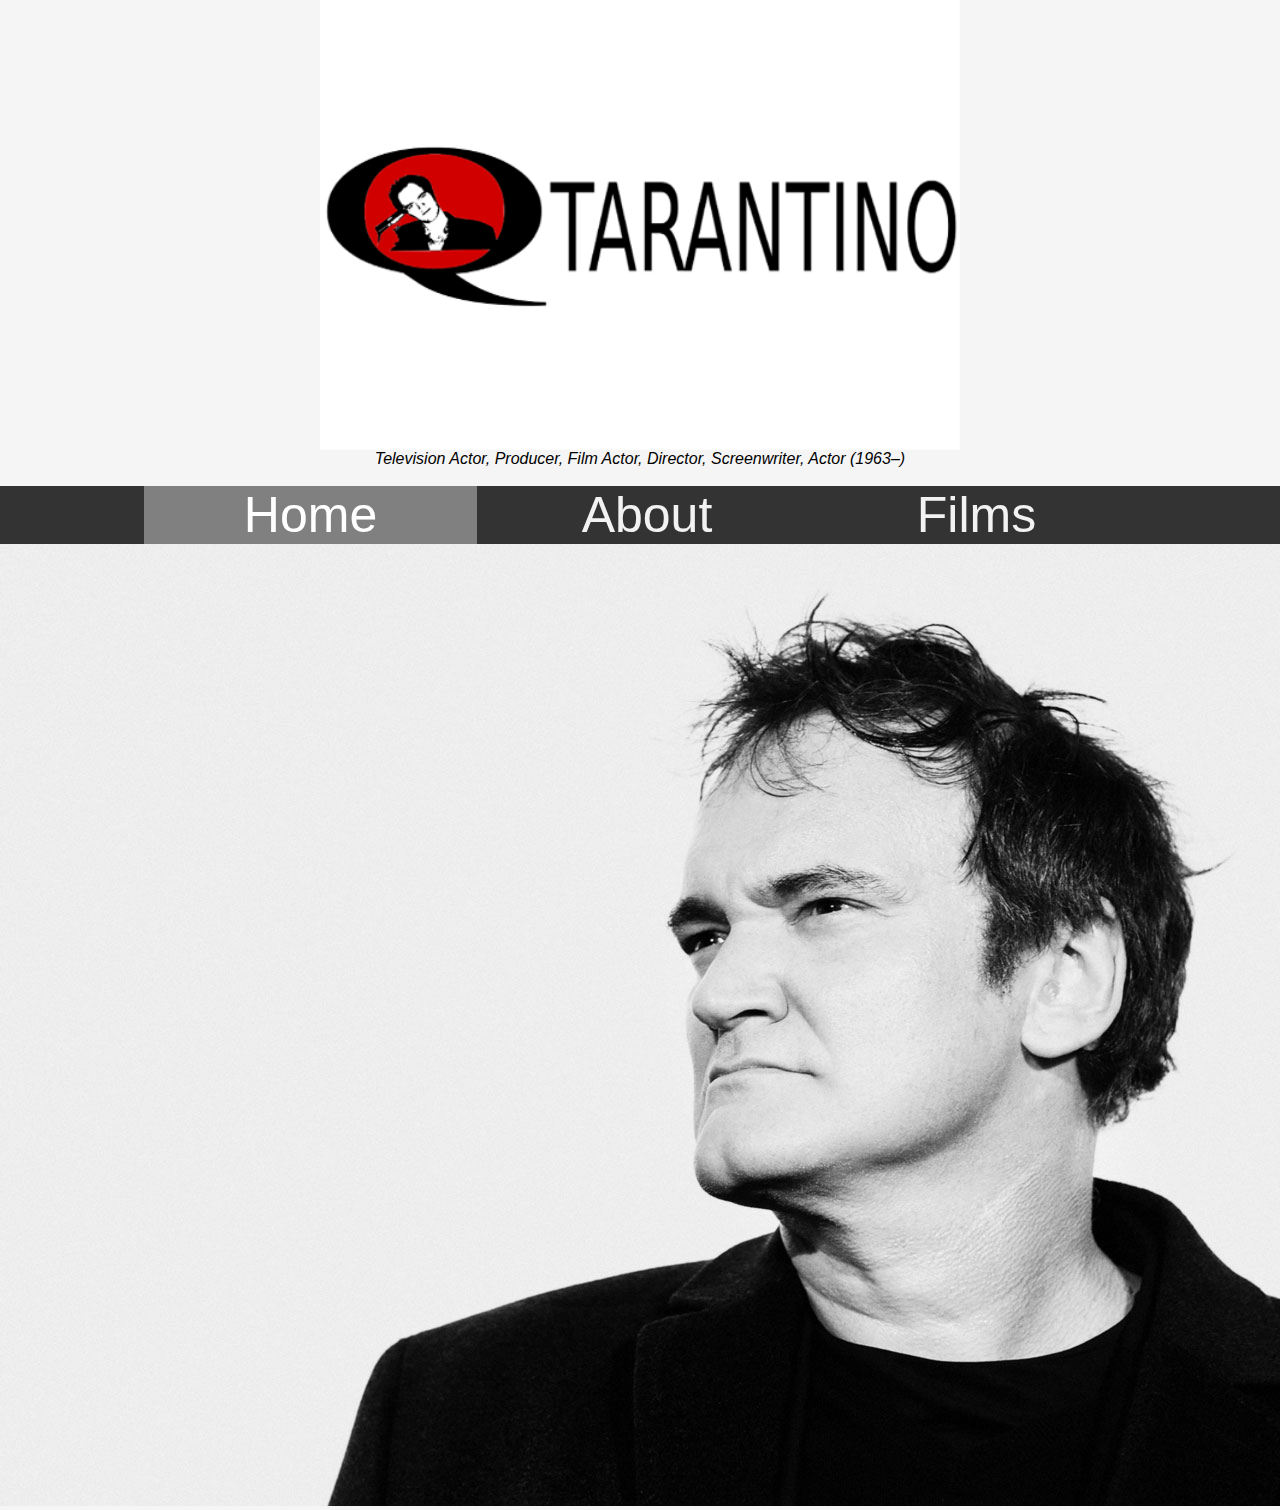
<file: index.html>
<!DOCTYPE html>
  <html lang="en">
  <head>
    <meta charset="UTF-8">
      <link rel="stylesheet" href="style1.css"/>
      <img class="center" src="logo.png" alt="logo" widht="500px" height="450px">
      <link rel="shortcut icon" href="logo.png" type="img/x-icon">
    <title>Tarantino</title>
  </head>
  <body>
    <p class="q"><i>Television Actor, Producer, Film Actor, Director, Screenwriter, Actor (1963–)</i></p>
    <br>
    <div class="topnav">
  <a class="active" href="index.html">Home</a>
  <a href="about.html">About</a>
  <a href="films.html">Films</a>
</div>
<img src="images/tarantino1.jpg" title="Quentin Tarantino" alt="Tarantino" width="auto" height="auto">
</body>
</html>
</file>
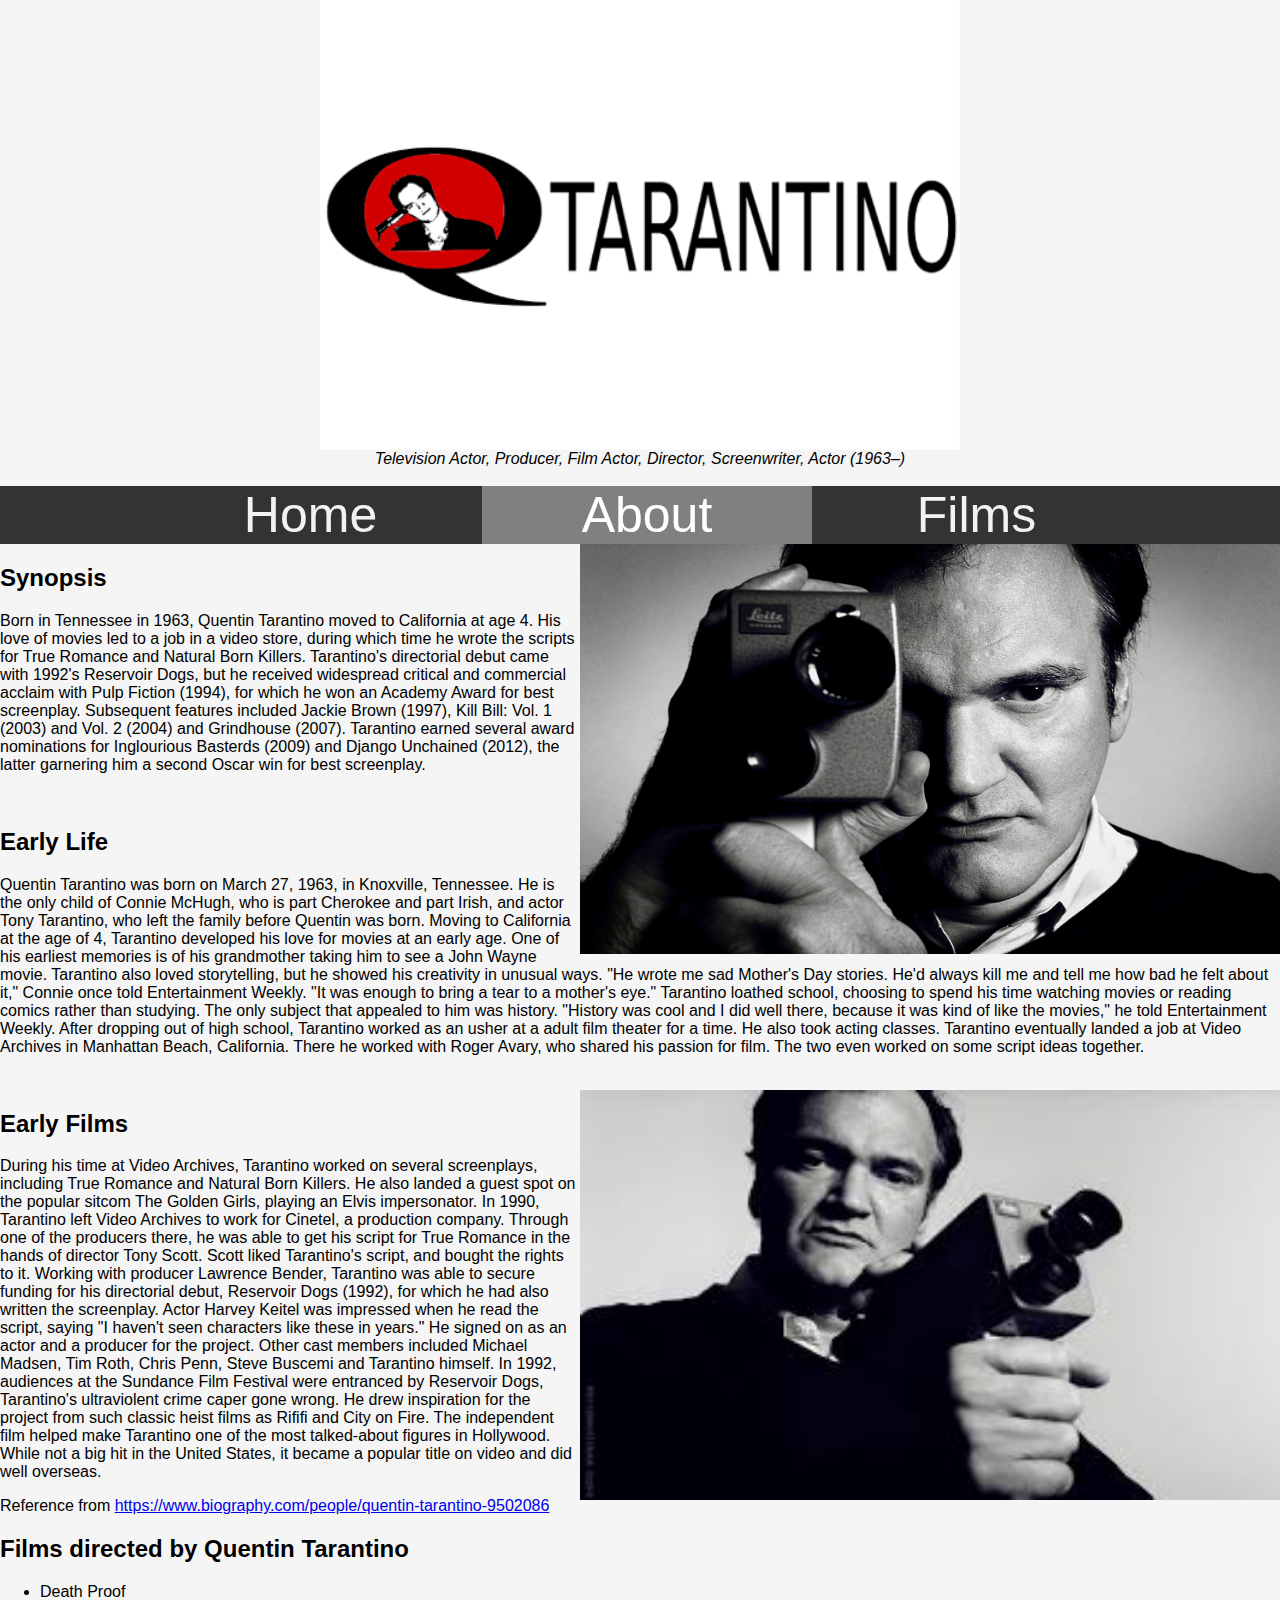
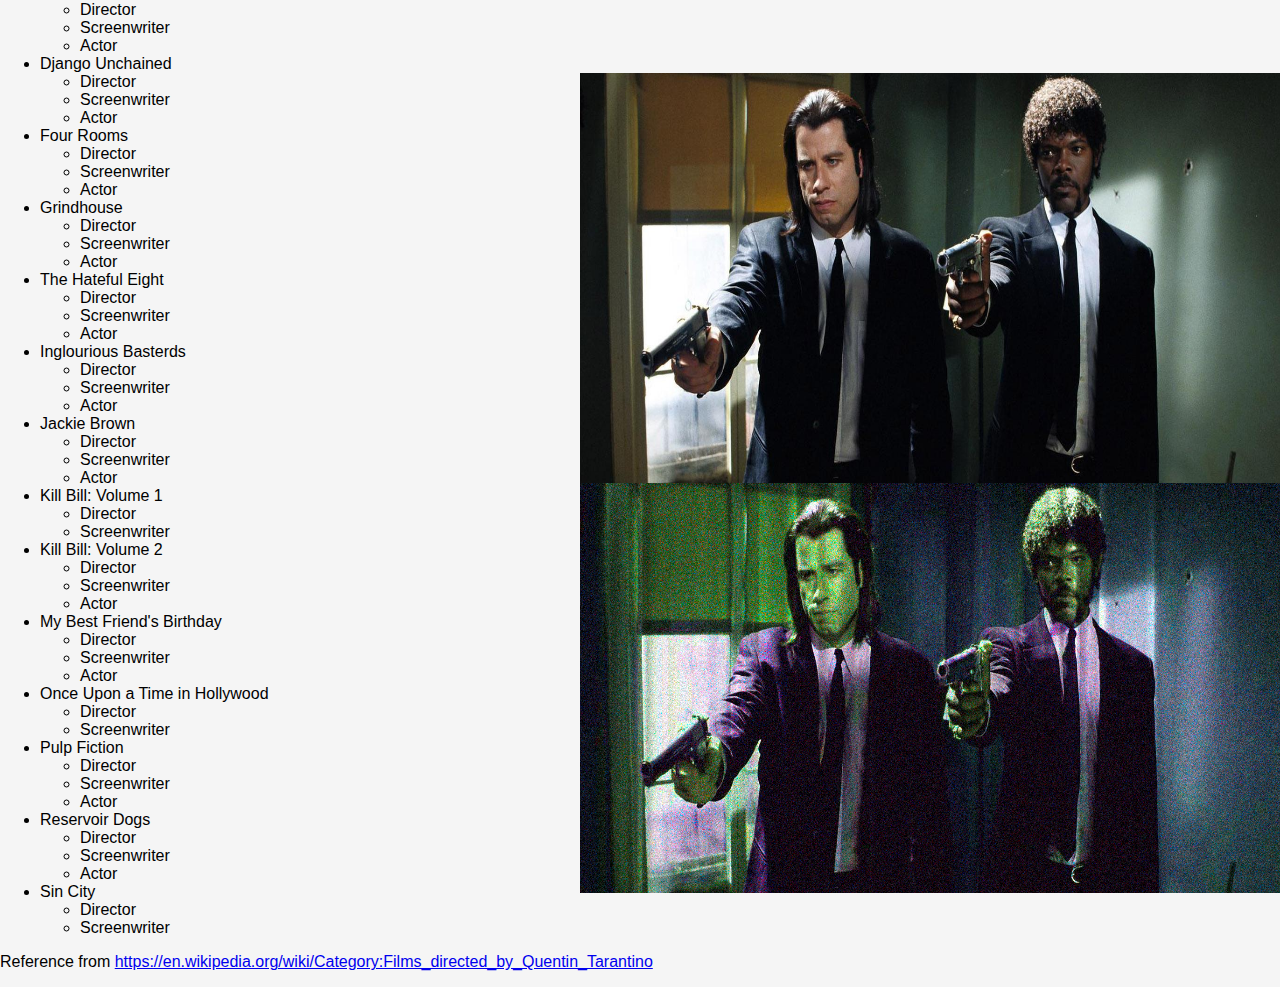
<file: about.html>
<!DOCTYPE html>
  <html lang="en">
  <head>
    <meta charset="UTF-8">
      <link rel="stylesheet" href="style2.css"/>
          <img class="center" src="logo.png" alt="logo" widht="500px" height="450px">
          <link rel="shortcut icon" href="logo.png" type="img/x-icon">

    <title>Tarantino</title>
  </head>
  <body>
    <p class="q"><i>Television Actor, Producer, Film Actor, Director, Screenwriter, Actor (1963–)</i></p>
    <br>
    <div class="topnav">
  <a href="index.html">Home</a>
  <a class="active"href="about.html">About</a>
  <a href="films.html">Films</a>
</div>
<img src="images/tarantino2.jpg" title="Tarantino" alt="Tarantino" style="float:right;width:700px;height:410px;">
<h2>Synopsis</h2>
<p>Born in Tennessee in 1963, Quentin Tarantino moved to California at age 4. His love of movies led to a job in a video store,
  during which time he wrote the scripts for True Romance and Natural Born Killers. Tarantino's directorial debut came
  with 1992's Reservoir Dogs, but he received widespread critical and commercial acclaim with Pulp Fiction (1994),
  for which he won an Academy Award for best screenplay. Subsequent features included Jackie Brown (1997),
  Kill Bill: Vol. 1 (2003) and Vol. 2 (2004) and Grindhouse (2007). Tarantino earned several award nominations
  for Inglourious Basterds (2009) and Django Unchained (2012), the latter garnering him a second Oscar win for best screenplay.
</p>

<br>
<h2>Early Life</h2>
<p>Quentin Tarantino was born on March 27, 1963, in Knoxville, Tennessee. He is the only child of Connie McHugh, who is part Cherokee
  and part Irish, and actor Tony Tarantino, who left the family before Quentin was born.
  Moving to California at the age of 4, Tarantino developed his love for movies at an early age. One of his earliest memories is of his
  grandmother taking him to see a John Wayne movie. Tarantino also loved storytelling, but he showed his creativity in unusual ways.
  "He wrote me sad Mother's Day stories. He'd always kill me and tell me how bad he felt about it," Connie once told Entertainment Weekly.
   "It was enough to bring a tear to a mother's eye."
   Tarantino loathed school, choosing to spend his time watching movies or reading comics rather than studying. The only subject that
   appealed to him was history. "History was cool and I did well there, because it was kind of like the movies," he told Entertainment Weekly.
   After dropping out of high school, Tarantino worked as an usher at a adult film theater for a time. He also took acting classes. Tarantino
   eventually landed a job at Video Archives in Manhattan Beach, California. There he worked with Roger Avary, who shared his passion for film.
   The two even worked on some script ideas together.
</p>
<br>
<img src="images/a.jpeg" title="Tarantino" alt="Tarantino" style="float:right;width:700px;height:410px;">

<h2>Early Films</h2>
<p>During his time at Video Archives, Tarantino worked on several screenplays, including True Romance and Natural Born Killers. He also landed
   a guest spot on the popular sitcom The Golden Girls, playing an Elvis impersonator. In 1990, Tarantino left Video Archives to work for Cinetel,
    a production company. Through one of the producers there, he was able to get his script for True Romance in the hands of director Tony Scott.
     Scott liked Tarantino's script, and bought the rights to it.
     Working with producer Lawrence Bender, Tarantino was able to secure funding for his directorial debut, Reservoir Dogs (1992), for which he
     had also written the screenplay. Actor Harvey Keitel was impressed when he read the script, saying "I haven't seen characters like these in years."
      He signed on as an actor and a producer for the project. Other cast members included Michael Madsen, Tim Roth, Chris Penn, Steve Buscemi and Tarantino himself.
      In 1992, audiences at the Sundance Film Festival were entranced by Reservoir Dogs, Tarantino's ultraviolent crime caper gone wrong. He drew inspiration
      for the project from such classic heist films as Rififi and City on Fire. The independent film helped make Tarantino one of the most talked-about figures in
      Hollywood. While not a big hit in the United States, it became a popular title on video and did well overseas.
</p>
<p>Reference from <a href="https://www.biography.com/people/quentin-tarantino-9502086">https://www.biography.com/people/quentin-tarantino-9502086</a></p>
<h2>Films directed by Quentin Tarantino</h2>
<ul>
  <li>Death Proof
    <ul>
      <li>Director</li>
      <li>Screenwriter</li>
      <li>Actor</li>
    </ul>
  </li>

  <li>Django Unchained

    <ul>
      <img src="images/tarantino3.jpg" title="Pulp Fiction" alt="pulp fiction scene" style="float:right;width:700px;height:410px;">
      <li>Director</li>
      <li>Screenwriter</li>
      <li>Actor</li>
    </ul>
  </li>

  <li>Four Rooms
    <ul>
      <li>Director</li>
      <li>Screenwriter</li>
      <li>Actor</li>
    </ul>
  </li>
  <li>Grindhouse
    <ul>
      <li>Director</li>
      <li>Screenwriter</li>
      <li>Actor</li>
    </ul>
  </li>
  <li>The Hateful Eight
    <ul>
      <li>Director</li>
      <li>Screenwriter</li>
      <li>Actor</li>
    </ul>
  </li>
  <li>Inglourious Basterds
    <ul>
      <li>Director</li>
      <li>Screenwriter</li>
      <li>Actor</li>
    </ul>
  </li>
  <li>Jackie Brown
    <ul>
      <li>Director</li>

      <li>Screenwriter</li>
      <img src="images/tarantino4.png" title="Pulp Fiction" alt="gimp" style="float:right;width:700px;height:410px;">
      <li>Actor</li>

    </ul>
  </li>
  <li>Kill Bill: Volume 1
    <ul>
      <li>Director</li>
      <li>Screenwriter</li>
    </ul>
  </li>
  <li>Kill Bill: Volume 2
    <ul>
      <li>Director</li>
      <li>Screenwriter</li>
      <li>Actor</li>
    </ul>
  </li>
  <li>My Best Friend's Birthday
    <ul>
      <li>Director</li>
      <li>Screenwriter</li>
      <li>Actor</li>
    </ul>
  </li>
  <li>Once Upon a Time in Hollywood
    <ul>
      <li>Director</li>
      <li>Screenwriter</li>
    </ul>
  </li>
  <li>Pulp Fiction
    <ul>
      <li>Director</li>
      <li>Screenwriter</li>
      <li>Actor</li>
    </ul>
  </li>
  <li>Reservoir Dogs
    <ul>
      <li>Director</li>
      <li>Screenwriter</li>
      <li>Actor</li>
    </ul>
  </li>
  <li>Sin City
    <ul>
      <li>Director</li>
      <li>Screenwriter</li>
    </ul>
  </li>
</ul>
<p>Reference from <a href="https://en.wikipedia.org/wiki/Category:Films_directed_by_Quentin_Tarantino">https://en.wikipedia.org/wiki/Category:Films_directed_by_Quentin_Tarantino</a></p>
</body>
</html>
</file>
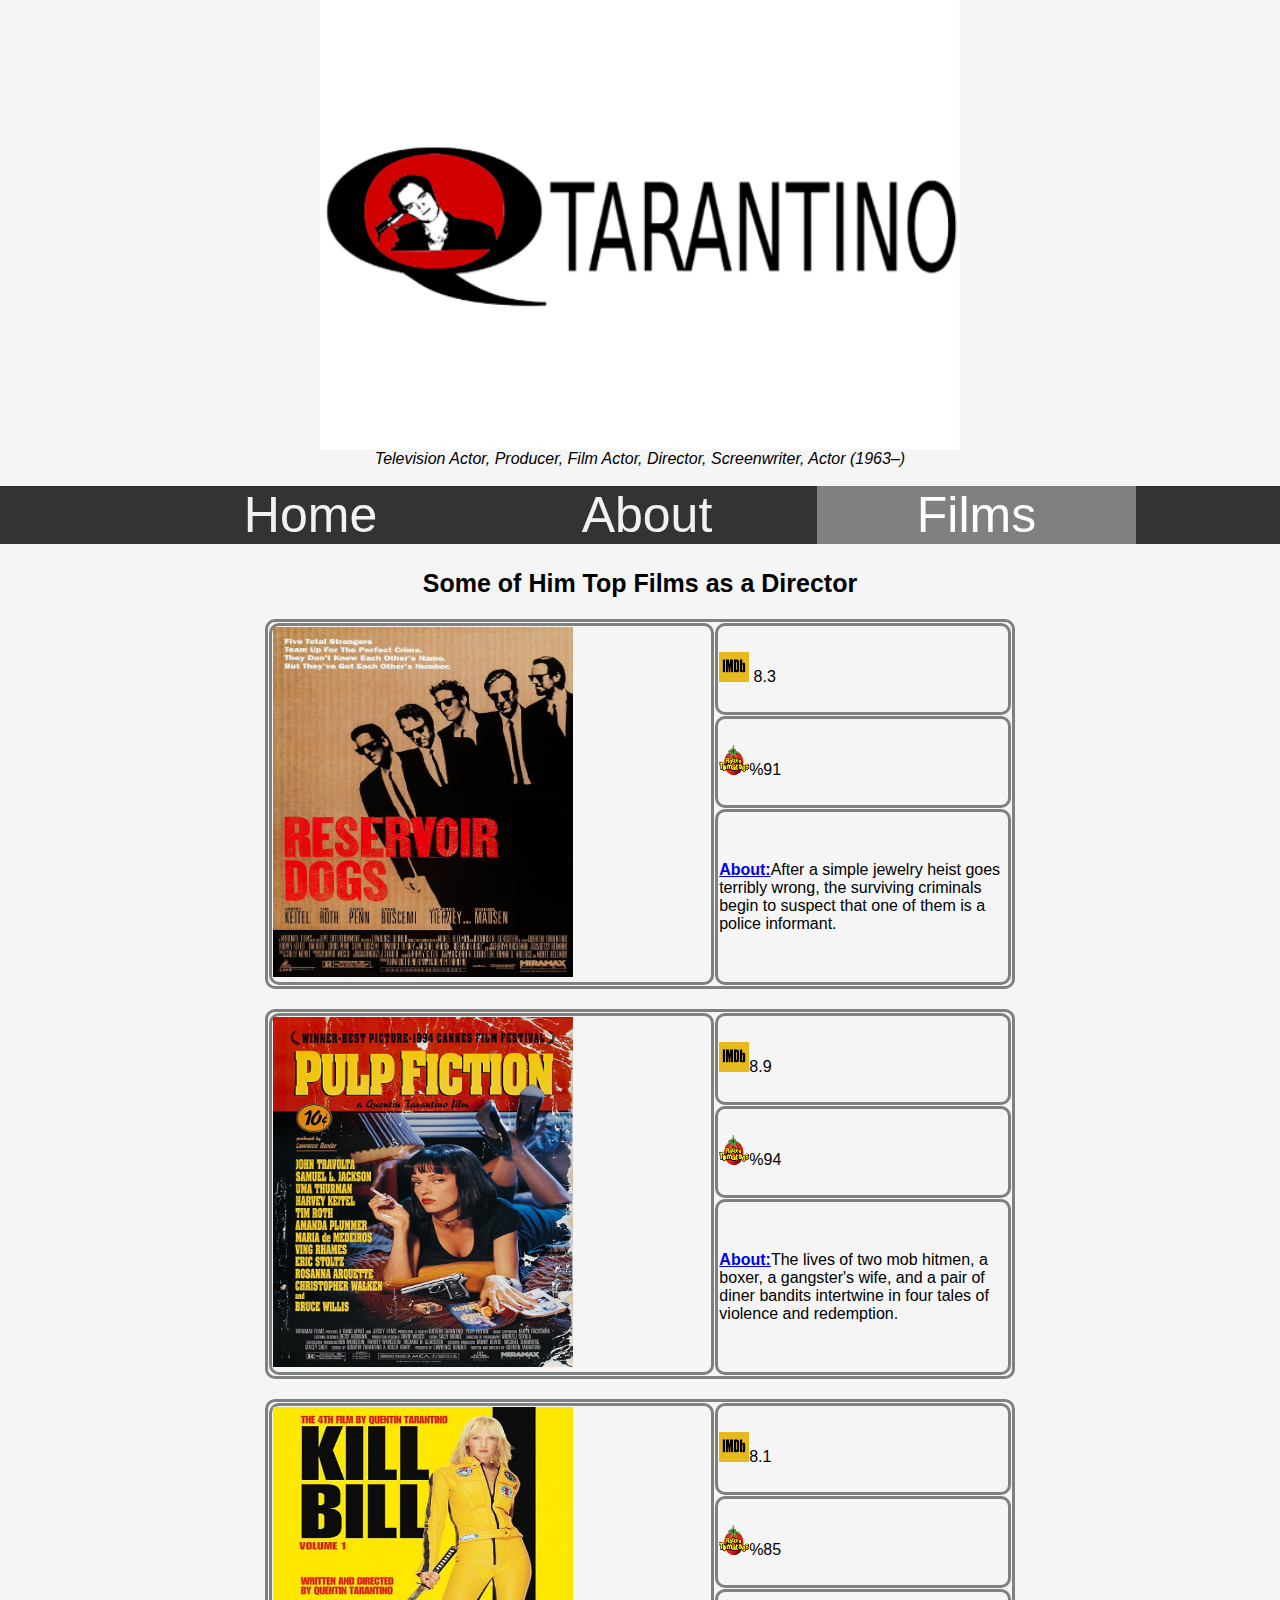
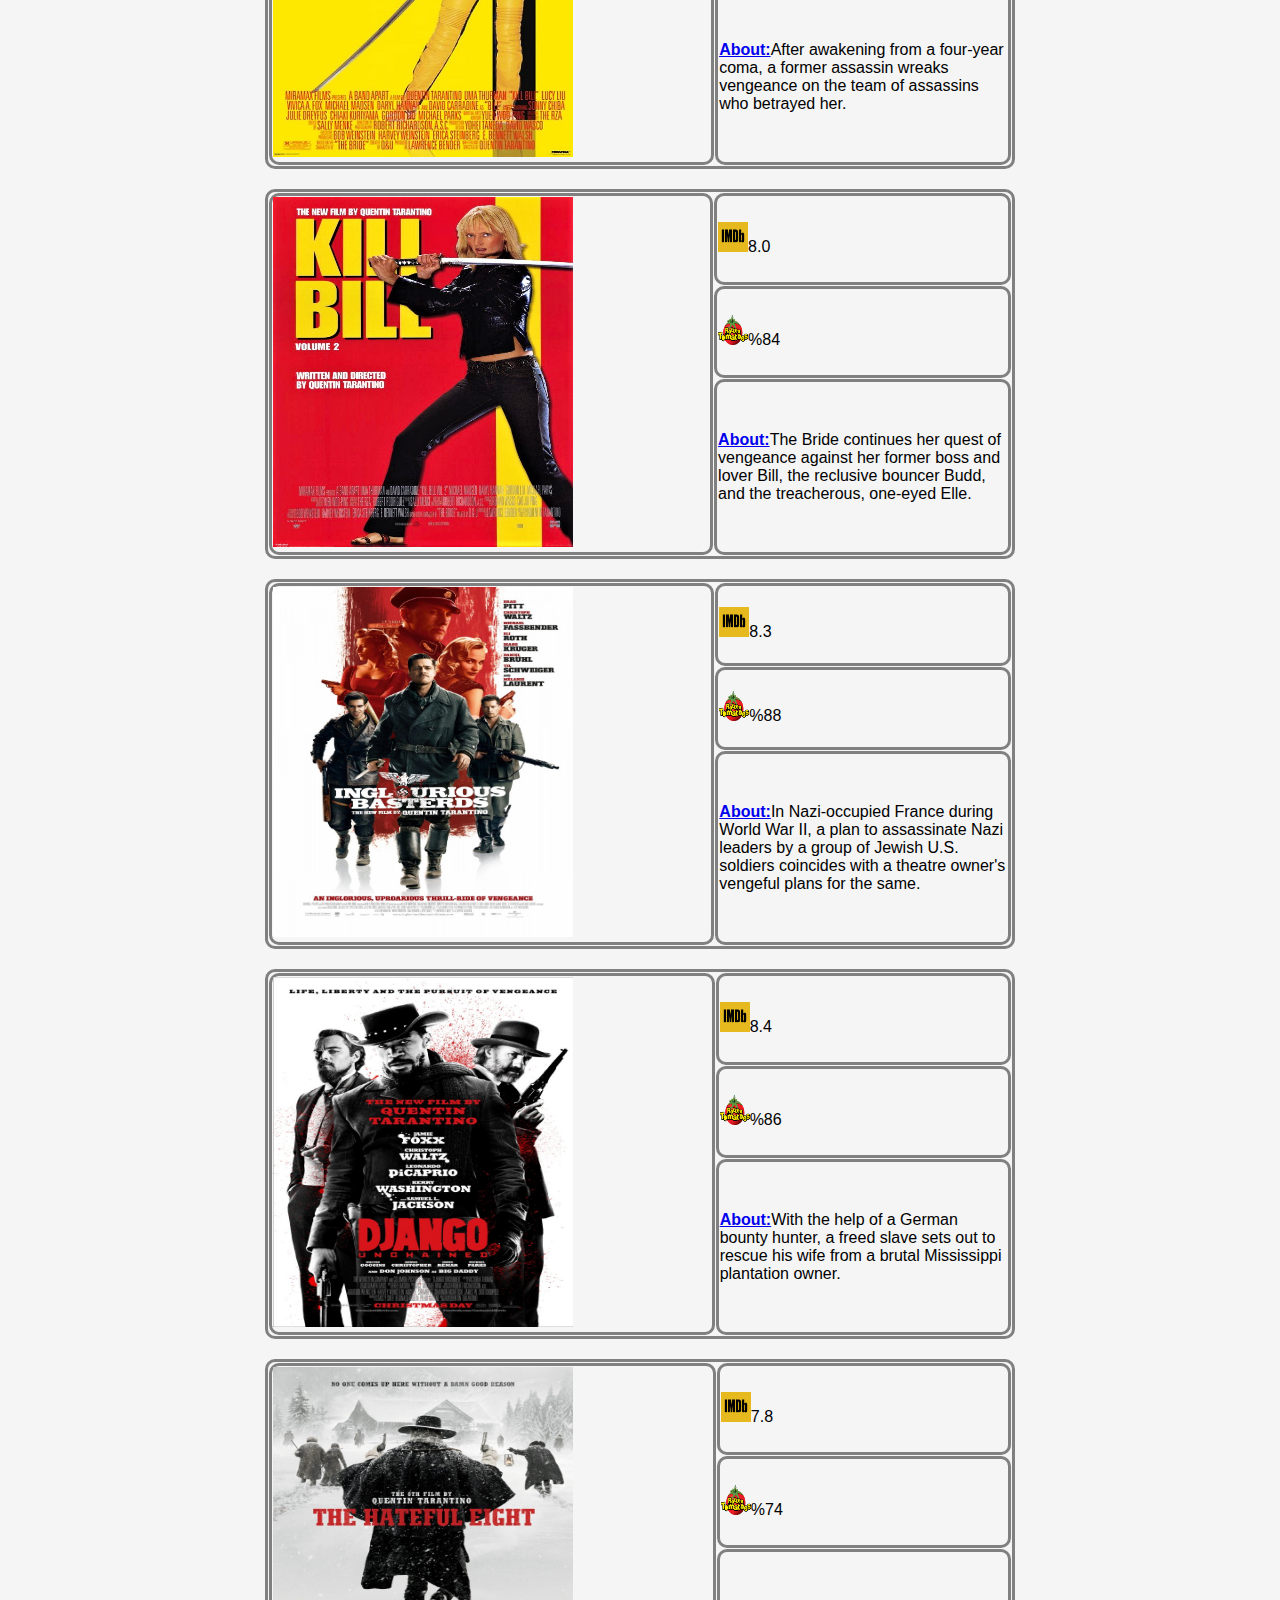
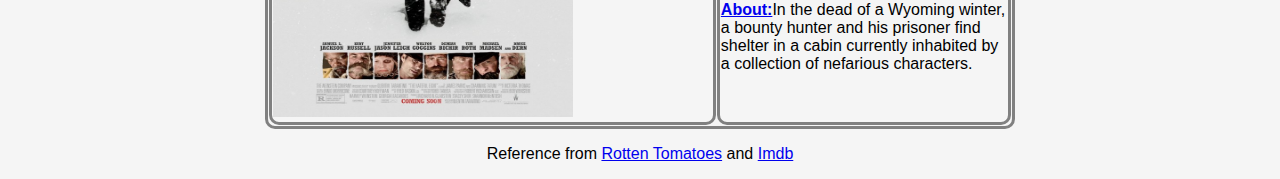
<file: films.html>
<!DOCTYPE html>
  <html lang="en">
  <head>
    <meta charset="UTF-8">
    <link rel="stylesheet" href="style3.css"/>
      <img class="center" src="logo.png" alt="logo" widht="500px" height="450px">
      <link rel="shortcut icon" href="logo.png" type="img/x-icon">

    <title>Tarantino</title>
  </head>
  <body>
    <button onclick="topFunction()" id="myBtn" title="Go to top">Top</button>

    <p class="q"><i>Television Actor, Producer, Film Actor, Director, Screenwriter, Actor (1963–)</i></p>
    <br>
    <div class="topnav">
      <a href="index.html">Home</a>
      <a href="about.html">About</a>
      <a class="active" href="films.html">Films</a>
    </div>
    <script>
    window.onscroll = function() {scrollFunction()};

    function scrollFunction() {
        if (document.body.scrollTop > 20 || document.documentElement.scrollTop > 20) {
            document.getElementById("myBtn").style.display = "block";
        } else {
            document.getElementById("myBtn").style.display = "none";
        }
    }
    function topFunction() {
        document.body.scrollTop = 0;
        document.documentElement.scrollTop = 0;
    }
    </script>
    <h2>Some of Him Top Films as a Director</h2>
    <table align="center">
      <tr>
        <td rowspan="3"><img src="images/reservoir.jpg" title="Reservoir Dogs(1992)" alt="film poster" width="300px" height="350px"></td>
        <td><img src="images/imdb_icon.png"  title="IMDB" alt="imdb icon" width="30px" height="30px"> 8.3</td>
      </tr>

      <tr>
      <td><img src="images/rotten.png"  title="Rotten Tomatoes" alt="rotten tomatoes icon" width="30px" height="30px">%91</td>
      </tr>
      <tr>
        <td><a href="https://www.imdb.com/title/tt0105236/?ref_=nm_flmg_wr_25"><strong>About:</strong></a>After a simple jewelry heist goes terribly wrong, the surviving criminals begin to suspect that one of them is a police informant. </td>
      </tr>
    </table>
    <table align="center">
      <tr>
        <td rowspan="3"><img src="images/pulp.jpg" title="Pulp Fiction(1994)" alt="film poster" width="300px" height="350px"></td>
        <td><img src="images/imdb_icon.png"  title="IMDB" alt="imdb icon" width="30px" height="30px">8.9</td>
      </tr>
      <tr>
      <td><img src="images/rotten.png"  title="Rotten Tomatoes" alt="rotten tomatoes icon" width="30px" height="30px">%94</td>
      </tr>
      <tr>
        <td><a href="https://www.imdb.com/title/tt0110912/?ref_=nm_flmg_wr_23"><strong>About:</strong></a>The lives of two mob hitmen, a boxer, a gangster's wife, and a pair of diner bandits intertwine in four tales of violence and redemption.  </td>
      </tr>
    </table>
    <table align="center">
      <tr>
        <td rowspan="3"><img src="images/kill1.jpg" title="Kill Bill Vol. 1(2003)" alt="film poster" width="300px" height="350px"></td>
        <td><img src="images/imdb_icon.png"  title="IMDB" alt="imdb icon" width="30px" height="30px">8.1</td>
      </tr>
      <tr>
      <td><img src="images/rotten.png"  title="Rotten Tomatoes" alt="rotten tomatoes icon" width="30px" height="30px">%85</td>
      </tr>
      <tr>
        <td><a href="https://www.imdb.com/title/tt0266697/?ref_=nm_flmg_wr_15"><strong>About:</strong></a>After awakening from a four-year coma, a former assassin wreaks vengeance on the team of assassins who betrayed her. </td>
      </tr>
    </table>
    <table align="center">
      <tr>
        <td rowspan="3"><img src="images/kill2.jpg" title="Kill Bill Vol. 2(2004)" alt="film poster" width="300px" height="350px"></td>
        <td><img src="images/imdb_icon.png"  title="IMDB" alt="imdb icon" width="30px" height="30px">8.0</td>
      </tr>
      <tr>
      <td><img src="images/rotten.png"  title="Rotten Tomatoes" alt="rotten tomatoes icon" width="30px" height="30px">%84</td>
      </tr>
      <tr>
        <td><a href="https://www.imdb.com/title/tt0378194/?ref_=nm_flmg_wr_14"><strong>About:</strong></a>The Bride continues her quest of vengeance against her former boss and lover Bill, the reclusive bouncer Budd, and the treacherous, one-eyed Elle.  </td>
      </tr>
    </table>
    <table align="center">
      <tr>
        <td rowspan="3"><img src="images/ing.jpg" title="Inglourious Basterds (2009)" alt="film poster" width="300px" height="350px"></td>
        <td><img src="images/imdb_icon.png"  title="IMDB" alt="imdb icon" width="30px" height="30px">8.3</td>
      </tr>
      <tr>
      <td><img src="images/rotten.png"  title="Rotten Tomatoes" alt="rotten tomatoes icon" width="30px" height="30px">%88</td>
      </tr>
      <tr>
        <td><a href="https://www.imdb.com/title/tt0361748/?ref_=nm_flmg_dr_6"><strong>About:</strong></a>In Nazi-occupied France during World War II, a plan to assassinate Nazi leaders by a group of Jewish U.S. soldiers coincides with a theatre owner's vengeful plans for the same. </td>
      </tr>
    </table>
    <table align="center">
      <tr>
        <td rowspan="3"><img src="images/django.jpg" title="Django Unchained (2012)" alt="film poster" width="300px" height="350px"></td>
        <td><img src="images/imdb_icon.png"  title="IMDB" alt="imdb icon" width="30px" height="30px">8.4</td>
      </tr>
      <tr>
      <td><img src="images/rotten.png"  title="Rotten Tomatoes" alt="rotten tomatoes icon" width="30px" height="30px">%86</td>
      </tr>
      <tr>
        <td><a href="https://www.imdb.com/title/tt1853728/?ref_=nm_flmg_wr_7"><strong>About:</strong></a>With the help of a German bounty hunter, a freed slave sets out to rescue his wife from a brutal Mississippi plantation owner. </td>
      </tr>
    </table>
    <table align="center">
      <tr>
        <td rowspan="3"><img src="images/hate.jpg" title="The Hateful Eight (2015)" alt="film poster" width="300px" height="350px"></td>
        <td><img src="images/imdb_icon.png"  title="IMDB" alt="imdb icon" width="30px" height="30px">7.8</td>
      </tr>
      <tr>
      <td><img src="images/rotten.png"  title="Rotten Tomatoes" alt="rotten tomatoes icon" width="30px" height="30px">%74</td>
      </tr>
      <tr>
        <td><a href="https://www.imdb.com/title/tt3460252/?ref_=nm_flmg_wr_5"><strong>About:</strong></a>In the dead of a Wyoming winter, a bounty hunter and his prisoner find shelter in a cabin currently inhabited by a collection of nefarious characters. </td>
      </tr>
    </table>
    <p>Reference from <a href="https://www.rottentomatoes.com/">Rotten Tomatoes</a> and <a href="https://www.imdb.com/?ref_=nv_home">Imdb</a></p>
</body>
</html>
</file>
<file: style1.css>
body {
  text-align: center;
  margin: auto;
  font-family: Arial, Helvetica, sans-serif;
  background-color: #f5f5f5;
}
.center {
    display: block;
    margin-left: auto;
    margin-right: auto;
    width: 50%;
}
.q{
  text-align: center;
  font-size: :25px;
  margin: auto;
}
.topnav {
  overflow: hidden;
  background-color: #333;
}

.topnav a {
  float: center;
  color: #f2f2f2;
  text-align: center;
  padding: 100px 100px;
  text-decoration: none;
  font-size: 50px;
}

.topnav a:hover {
  background-color: #ddd;
  color: black;
}

.topnav a.active {
  background-color: grey;
  color: white;
}
</file>
<file: style2.css>
body {
  font-family: Arial, Helvetica, sans-serif;
  margin: auto;
  background-color: #f5f5f5;
}
div{
  text-align: center;
}

p{
  text-align: left   ;
}
.center {
    display: block;
    margin-left: auto;
    margin-right: auto;
    width: 50%;
}
.q{
  text-align: center;
  font-size: :30px;
  margin: auto;
}
.topnav {
  overflow: hidden;
  background-color: #333;
}

.topnav a {
  float: center;
  color: #f2f2f2;
  text-align: center;
  padding: 100px 100px;
  text-decoration: none;
  font-size: 50px;
}

.topnav a:hover {
  background-color: #ddd;
  color: black;
}

.topnav a.active {
  background-color: grey;
  color: white;
}
</file>
<file: style3.css>
body {
  background-color: #f5f5f5;
  font-family: Arial, Helvetica, sans-serif;
  margin: auto;
  text-align: center;
}
table, th, td {
    width: 750px;
    text-align: left;
  border-radius: 10px;
  border: solid grey;
    border-spacing: 1px;
    margin-top: 20px;
}
.center {
    display: block;
    margin-left: auto;
    margin-right: auto;
    width: 50%;
}
.q{
  text-align: center;
  font-size: :30px;
  margin: auto;
}
h2  {
  text-align: center;
  margin-top :25px;
  font-size : 25px;
}
.title{
  text-align: center;
  font-size: :25px;
  margin: auto;
}
.topnav {
  overflow: hidden;
  background-color: #333;
}

.topnav a {
  float: center;
  color: #f2f2f2;
  text-align: center;
  padding: 100px 100px;
  text-decoration: none;
  font-size: 50px;
}

.topnav a:hover {
  background-color: #ddd;
  color: black;
}

.topnav a.active {
  background-color: grey;
  color: white;
}
#myBtn {
  display: none;
  position: fixed;
  bottom: 20px;
  right: 30px;
  z-index: 99;
  font-size: 18px;
  border: none;
  outline: none;
  background-color: black;
  color: white;
  cursor: pointer;
  padding: 15px;
  border-radius: 4px;
}

#myBtn:hover {
  background-color: #555;
}
</file>
